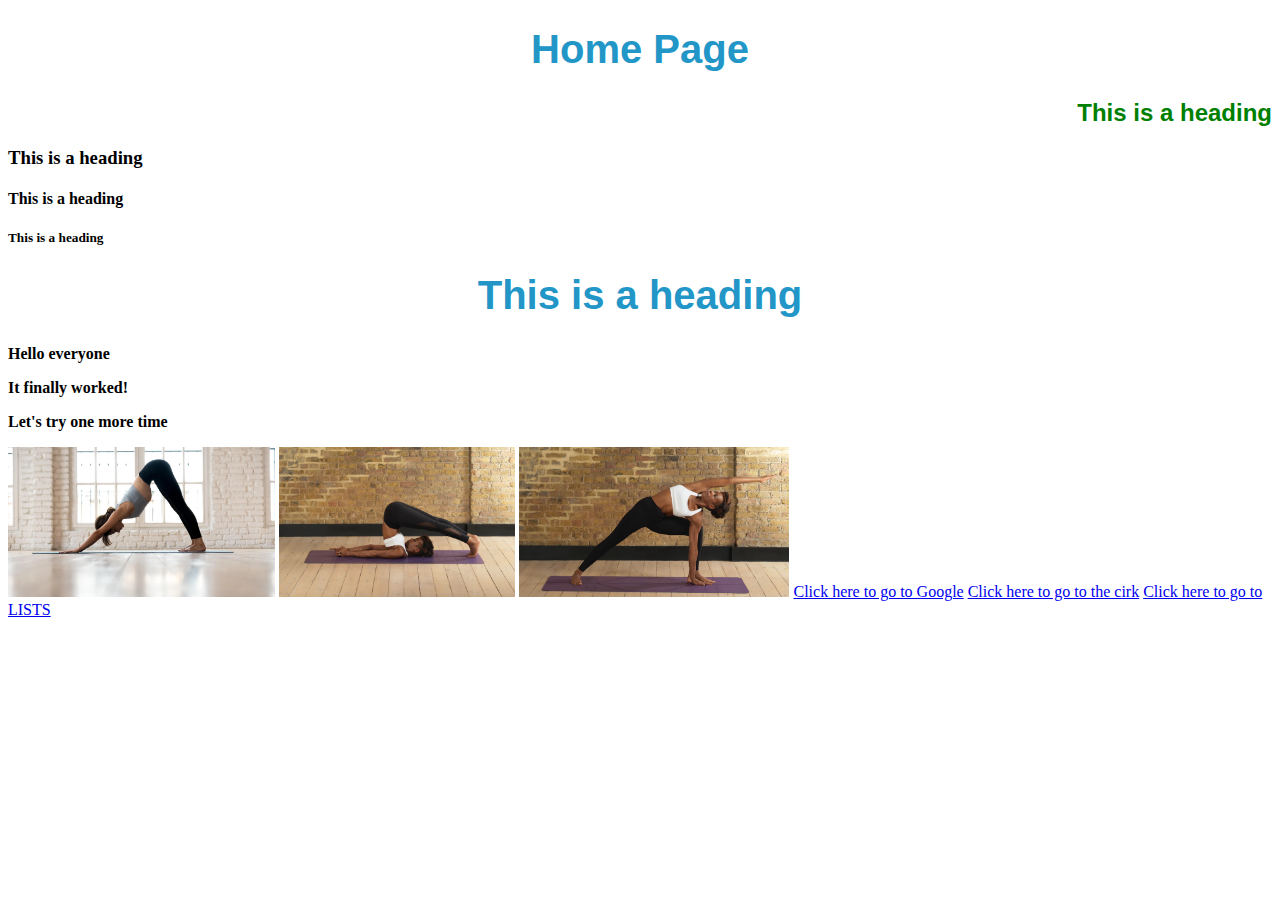
<file: index.html>
<!DOCTYPE html>
<html lang="en">
<head>
    <link rel="stylesheet" href="style.css" >
 <meta charset="UTF-8">
  <title>My Page Title</title>       
    </head>
    <body>
        <h1>Home Page</h1>
        <h2>This is a heading</h2>
        <h3>This is a heading</h3>
        <h4>This is a heading</h4>
        <h5>This is a heading</h5>
        <h1>This is a heading</h1>
        <p>Hello everyone</p>
        <p>It finally worked!</p>
        <p>Let's try one more time</p>
        <img src="images/Downward-dog-png.webp" height="150"/>
        <img src="images/Plow_Pose_-_Halasana_01.webp" height="150" />
        <img src="images/Extended_Side_Angle_-_Parsvakonasana_01.webp" height="150" />
        
        <a href="http://www.google.com">Click here to go to Google</a>
        <a href="https://www.thecirk.co.za/">Click here to go to the cirk</a>
        <a href="file:///Users/ndamu/Documents/Phoenix%20Code/FNB%20APP/lists.html">Click here to go to LISTS</a>
    
    </body>
</html>
</file>
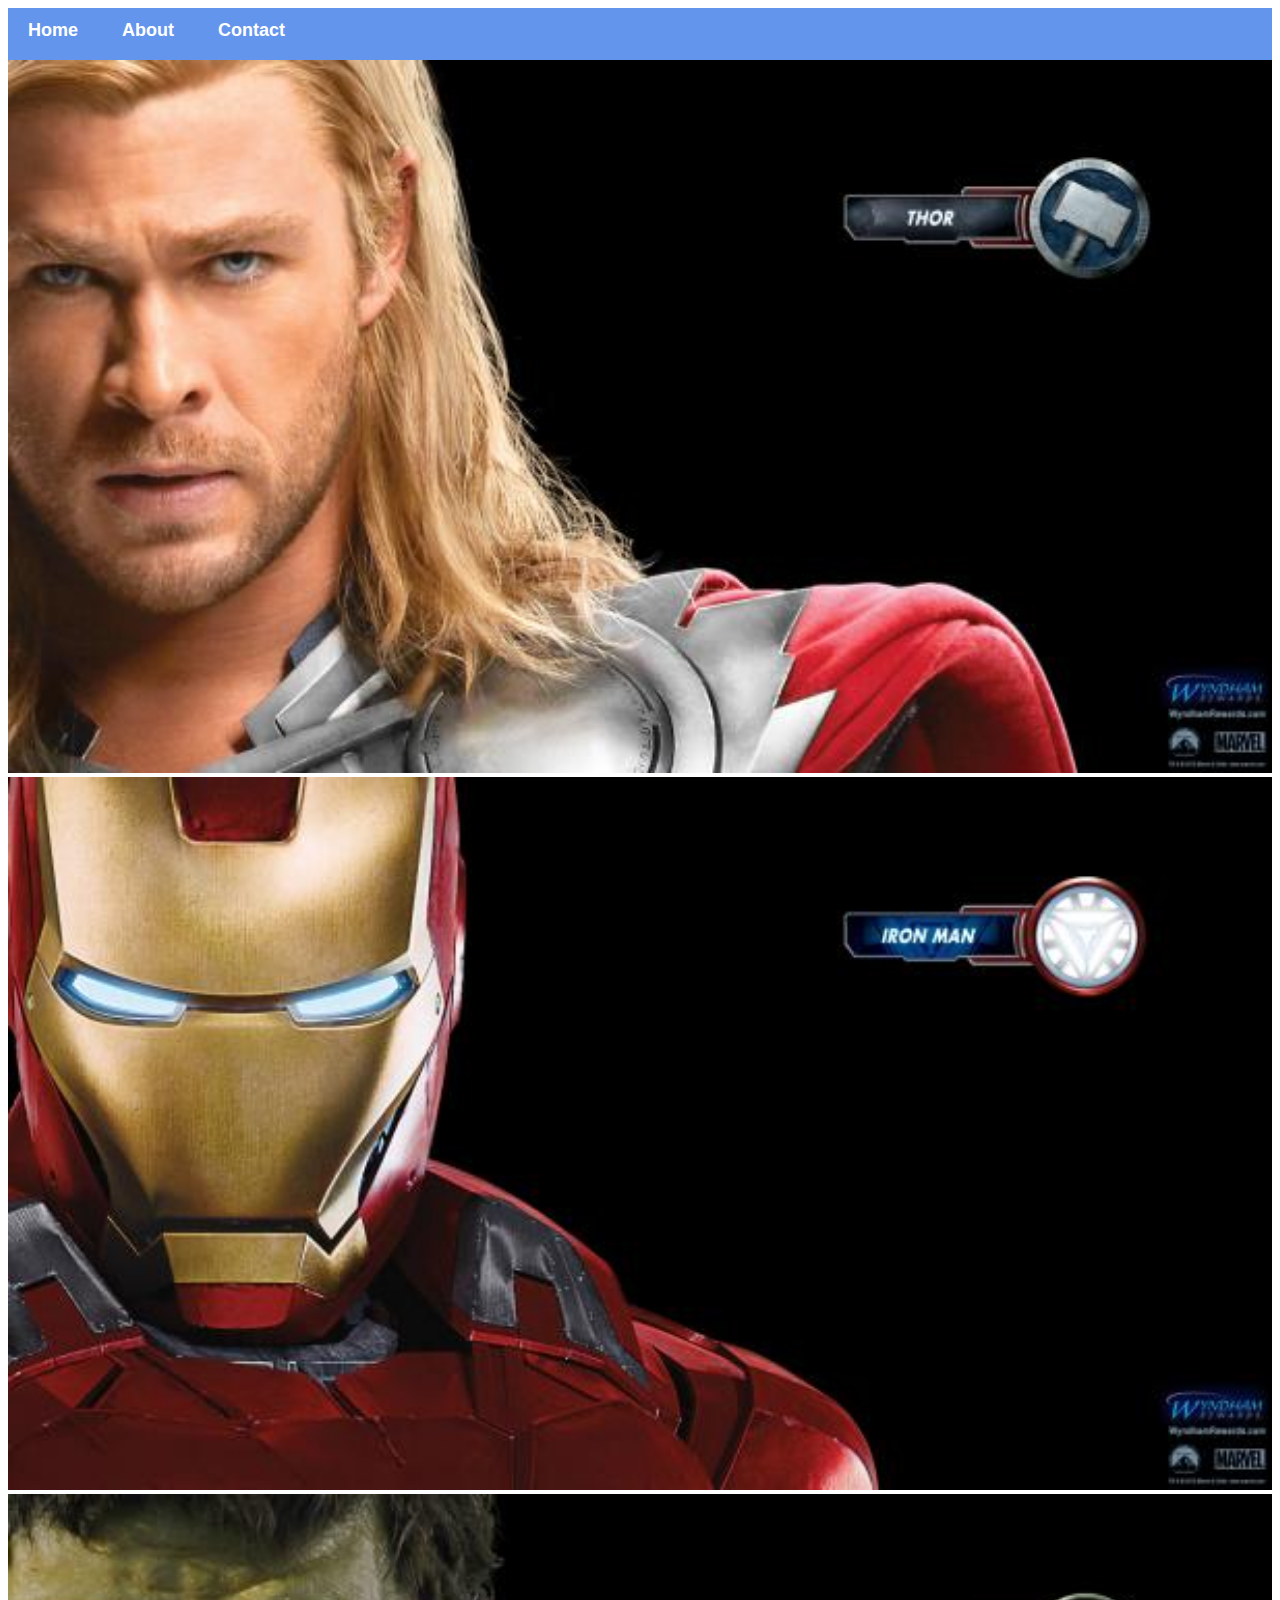
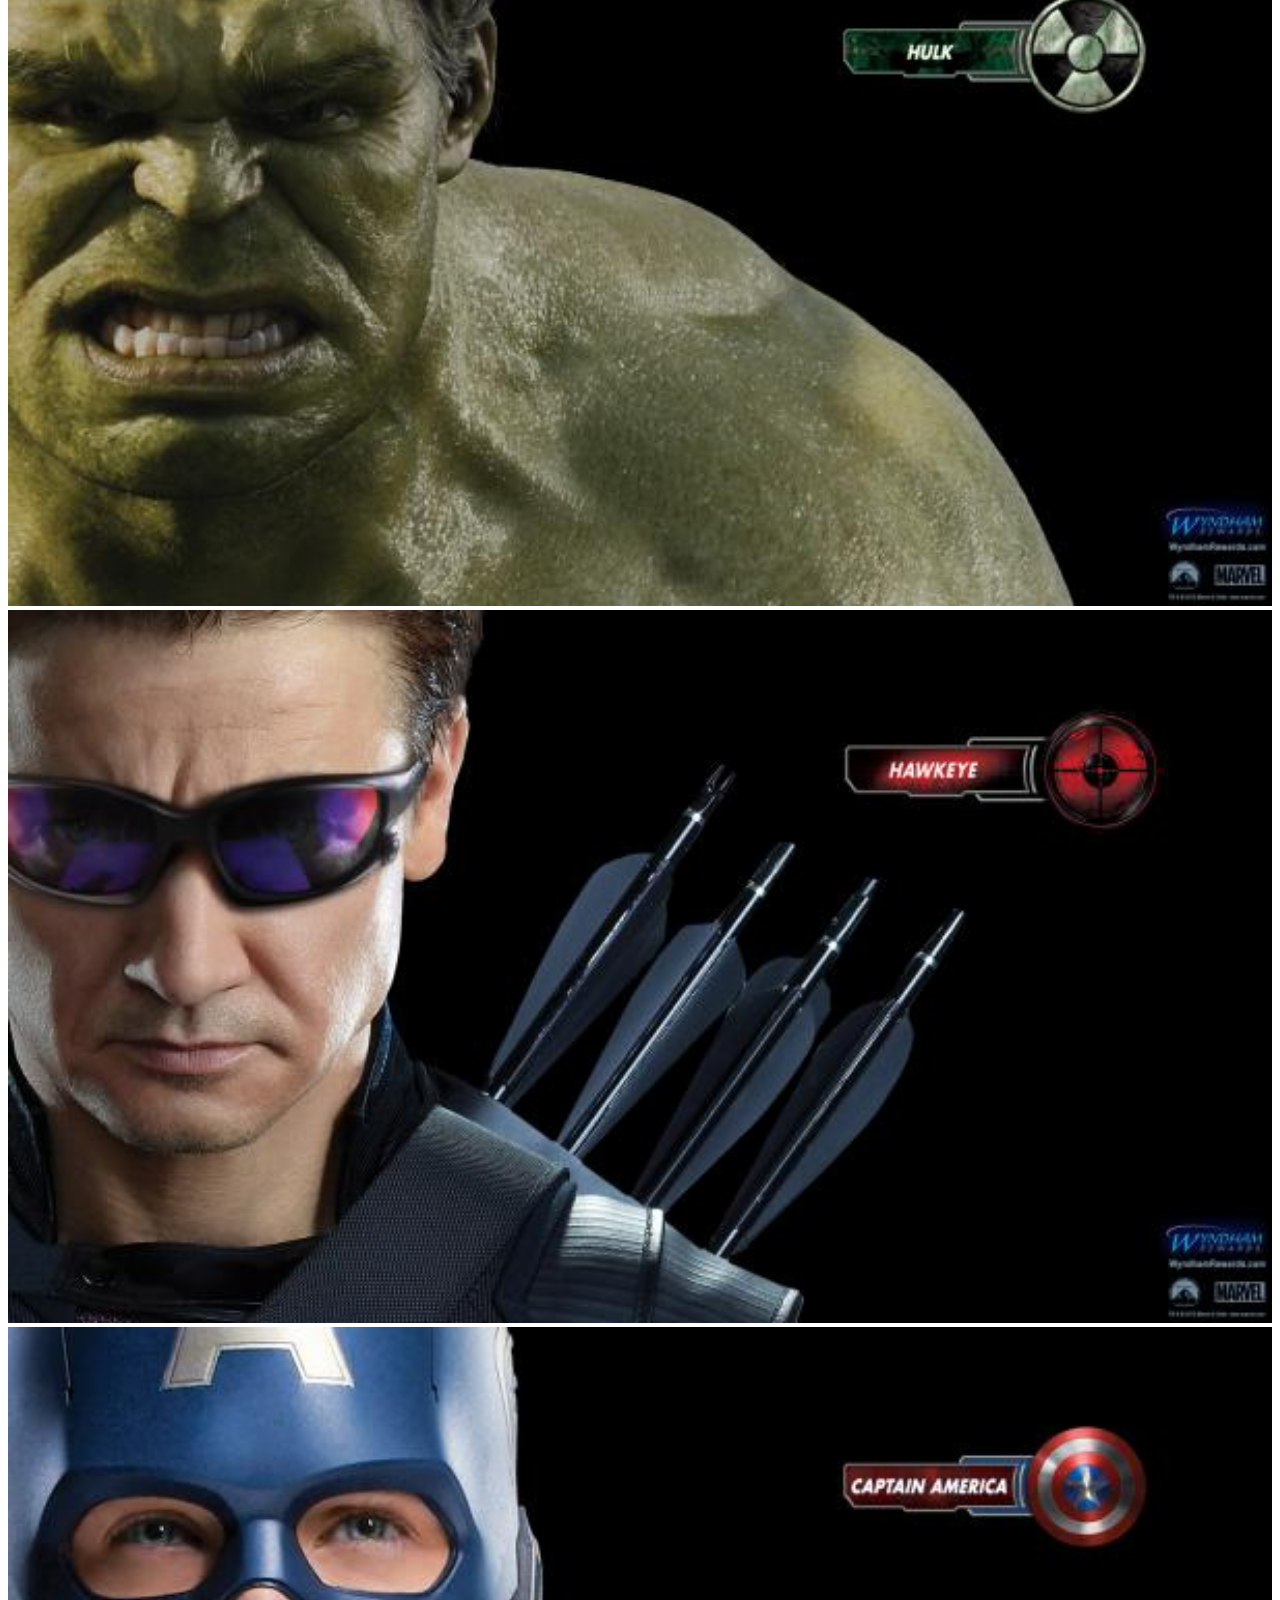
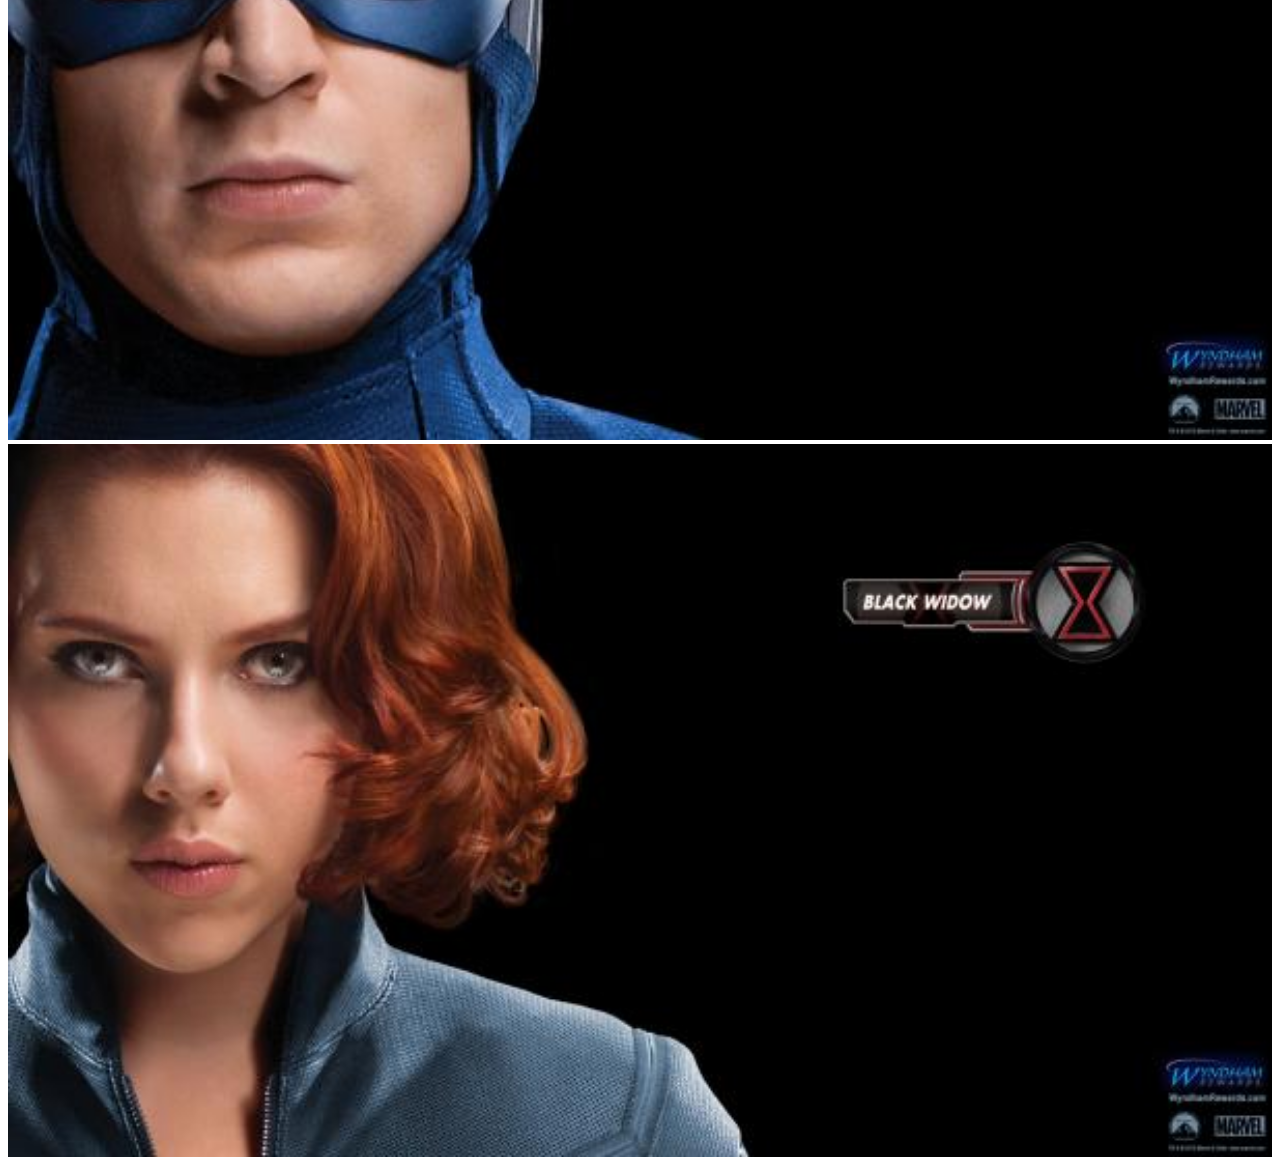
<file: FNB APP WEBSITE 1/index.html>
<!DOCTYPE html>
<html lang="en">
    <head>
            <link rel="stylesheet" href="style.css">
        <meta charset="UTF-8" />
        <title>Title</title>
    </head>
    <body>
        <div id="menu">
            <a href="index.html">Home</a>
            <a href="about.html">About</a>
            <a href="contact.html">Contact</a>
        </div>
        <div class="gallery">
           <a href="avenger-1.html"><img src="images/avengers_01.jpg" /></a> 
            <a href="avenger-2.html"><img src="images/avengers_02.jpg" /></a>
            <a href="avenger-3.html"><img src="images/avengers_03.jpg" /></a>
            <a href="avenger-4.html"><img src="images/avengers_04.jpg" /></a>
            <a href="avenger-5.html"><img src="images/avengers_05.jpg" /></a>
            <a href="avenger-6.html"><img src="images/avengers_06.jpg" /></a>
        </div>
    </body>
</html>
</file>
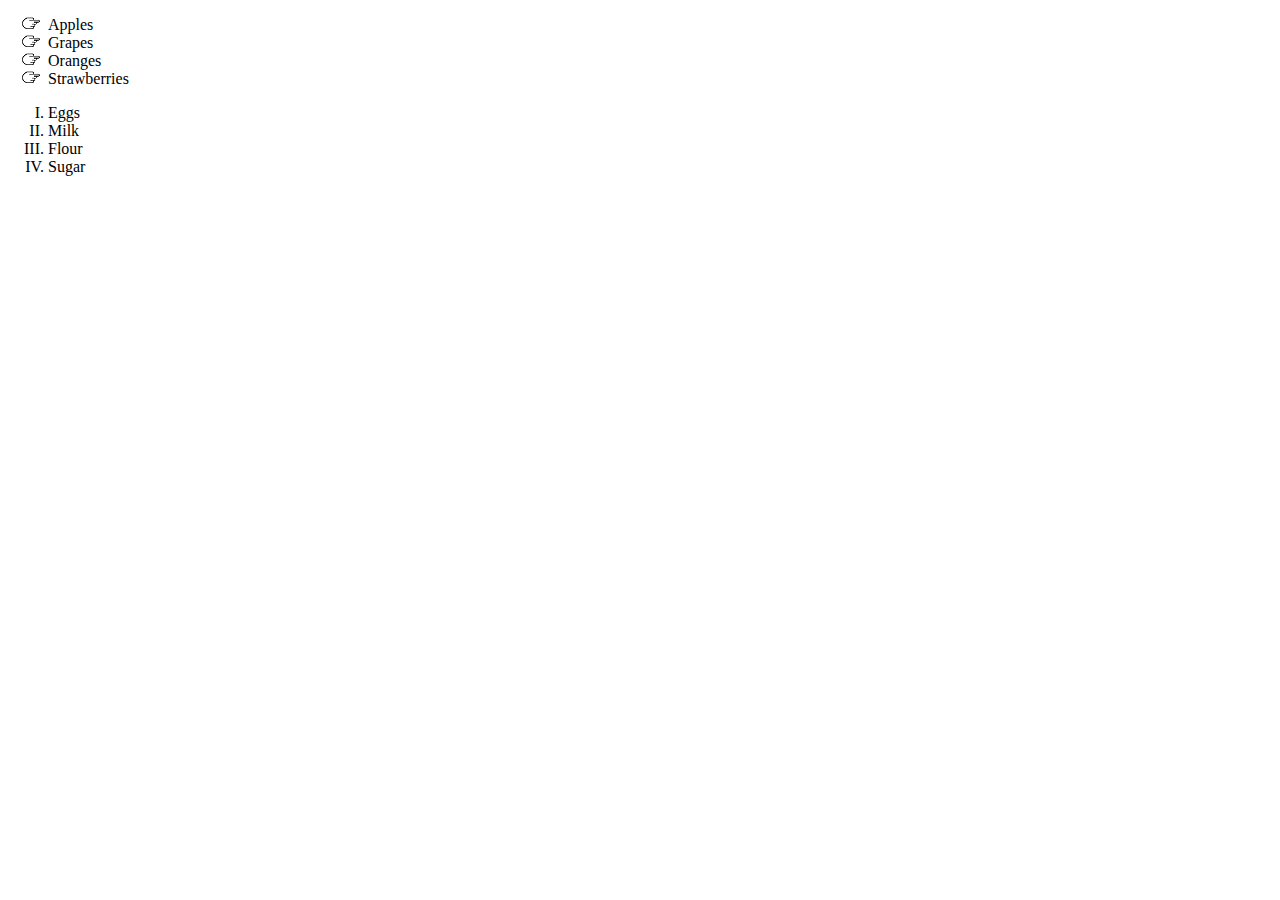
<file: lists.html>
<!DOCTYPE html>
<html lang="en">
<head>
    <link rel="stylesheet" href="style.css">
 <meta charset="UTF-8">
  <title>My Page Title</title>       
    </head>
    <body>
        <ul>
            <li>Apples</li>
            <li>Grapes</li>
            <li>Oranges</li>
            <li>Strawberries</li>
        </ul>
        
        <ol>
            <li>Eggs</li>
            <li>Milk</li>
            <li>Flour</li>
            <li>Sugar</li>
        </ol>
    </body>
</html>
</file>
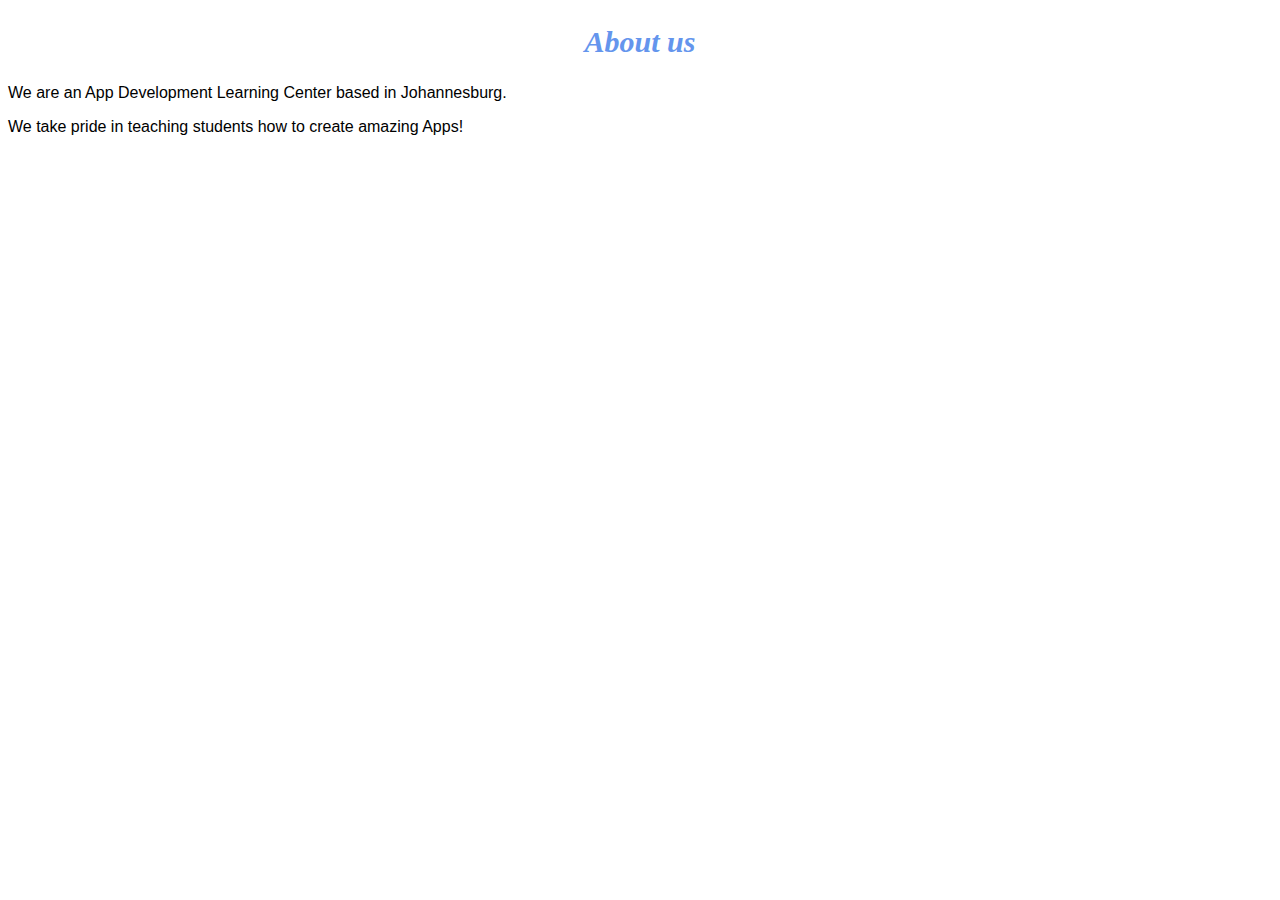
<file: FNB APP WEBSITE 1/about.html>
<!DOCTYPE html>
<html lang="en">
    <head>
        <link rel="stylesheet" href="style.css">
        <meta charset="UTF-8" />
        <title>Title</title>
    </head>
    <body>
        <h2>About us</h2>
        <p>We are an App Development Learning Center based in Johannesburg.</p>
        <p>We take pride in teaching students how to create amazing Apps!</p>
        
    </body>
</html>
</file>
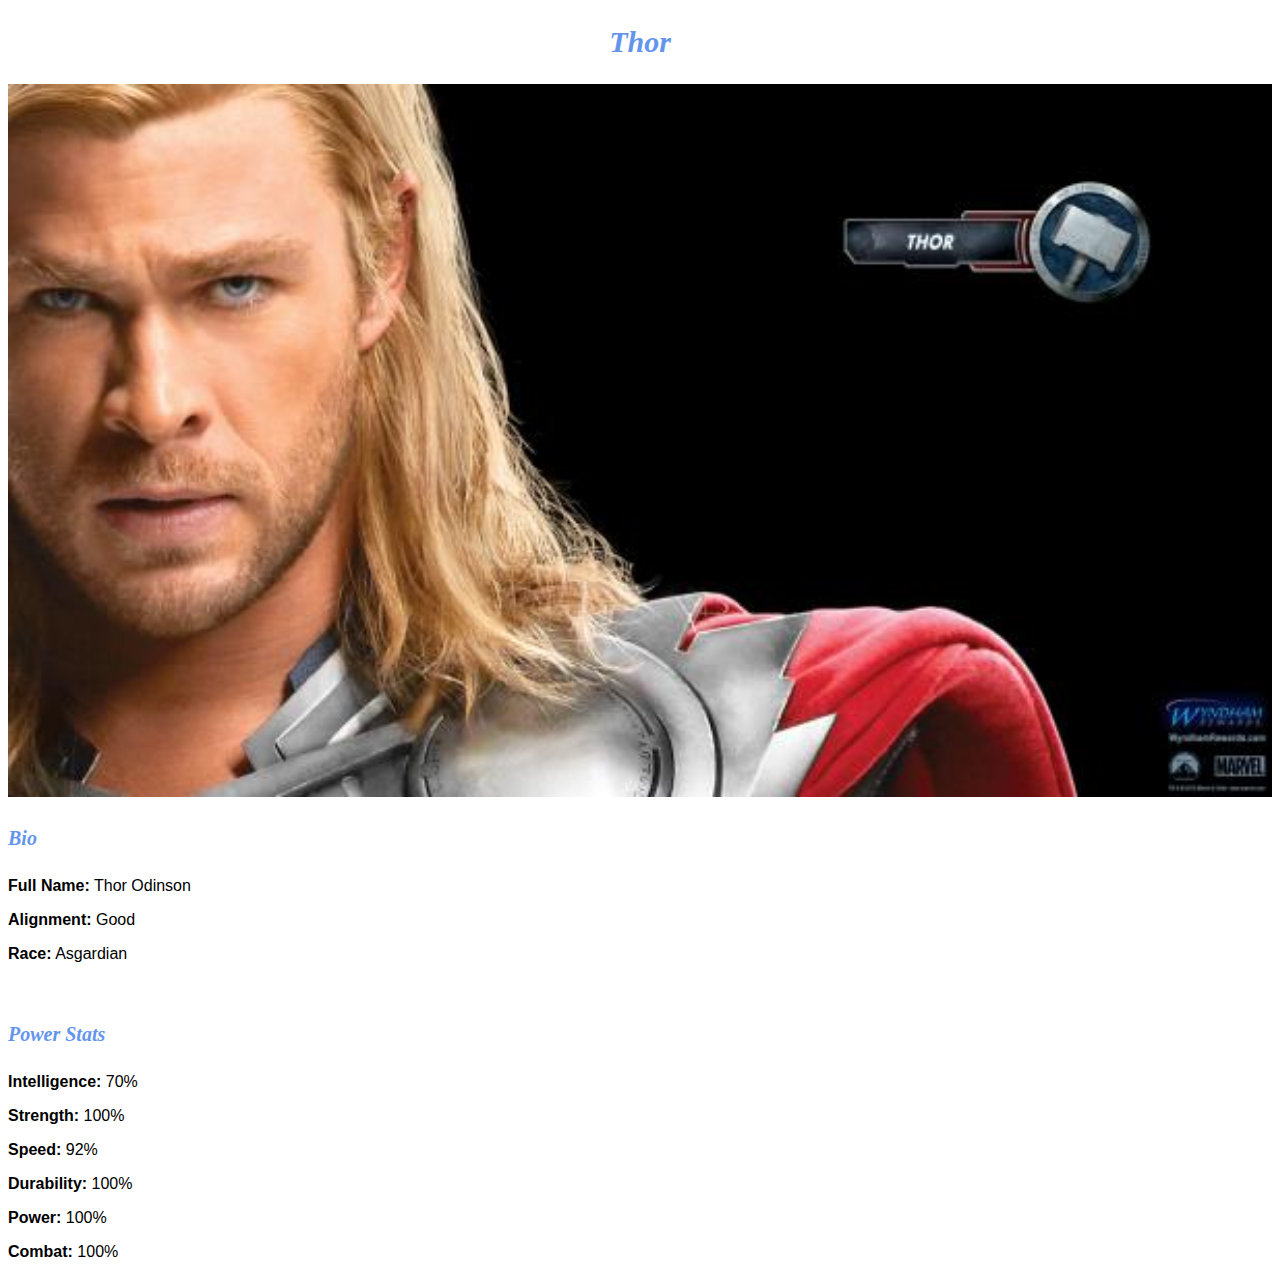
<file: FNB APP WEBSITE 1/avenger-1.html>
<!DOCTYPE html>
<html lang="en">
    <head>
        <link rel="stylesheet" href="style.css">
        <meta charset="UTF-8" />
        <title>Title</title>
    </head>
    <body>
        <h2>Thor</h2>
    <div class="gallery">
            <img src="images/avengers_01.jpg" />
        </div>
        <h4>Bio</h4>
        <p><b>Full Name:</b> Thor Odinson</p>
        <p><b>Alignment:</b> Good
        <p><b>Race:</b> Asgardian</p>
    <br/>
        <h4>Power Stats</h4>
        <p><b>Intelligence:</b> 70%</p>
        <p><b>Strength:</b> 100%</p>
        <p><b>Speed:</b> 92%</p>
        <p><b>Durability:</b> 100%</p>
        <p><b>Power:</b> 100%</p>
        <p><b>Combat:</b> 100%</p>
    </body>
</html>
</file>
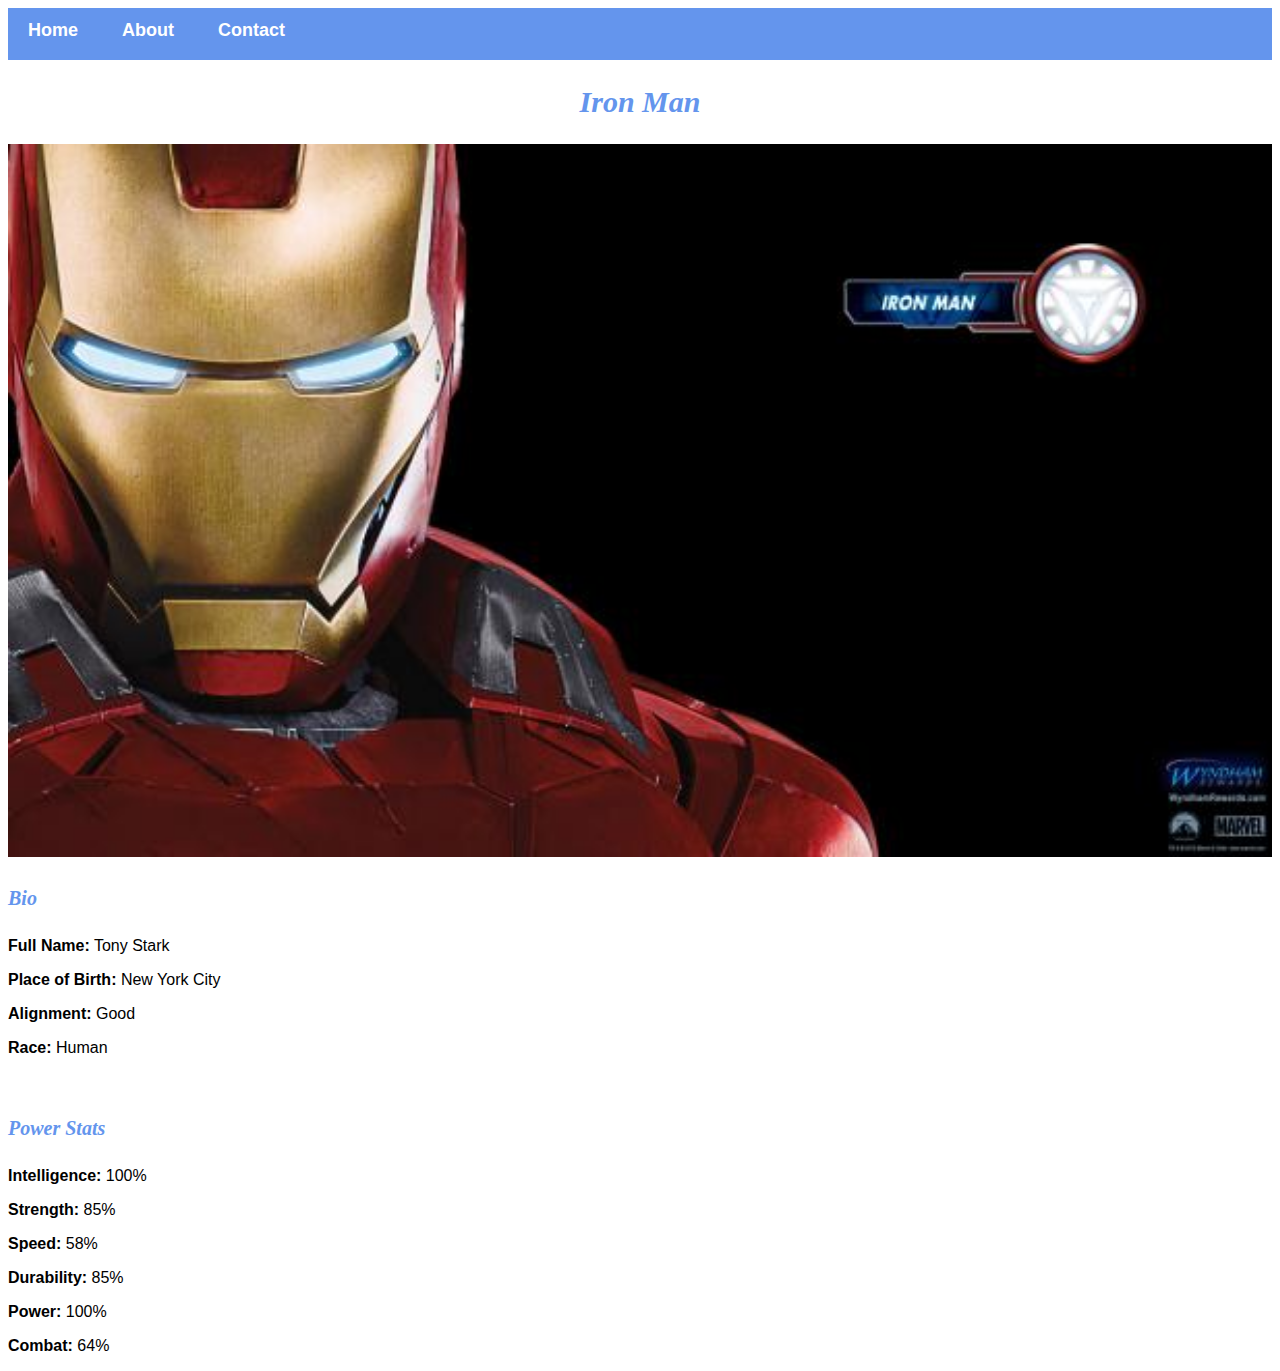
<file: FNB APP WEBSITE 1/avenger-2.html>
<!DOCTYPE html>
<html lang="en">
    <head>
        <link rel="stylesheet" href="style.css">
        <meta charset="UTF-8" />
        <title>Title</title>
    </head>
    <body>
         <div id="menu">
            <a href="index.html">Home</a>
            <a href="about.html">About</a>
            <a href="contact.html">Contact</a>
        </div>
        <h2>Iron Man</h2>
    <div class="gallery">
            <img src="images/avengers_02.jpg" />
        </div>
        <h4>Bio</h4>
        <p><b>Full Name:</b> Tony Stark</p>
        <p><b>Place of Birth:</b> New York City</p>
        <p><b>Alignment:</b> Good
        <p><b>Race:</b> Human</p>
    <br/>
        <h4>Power Stats</h4>
        <p><b>Intelligence:</b> 100%</p>
        <p><b>Strength:</b> 85%</p>
        <p><b>Speed:</b> 58%</p>
        <p><b>Durability:</b> 85%</p>
        <p><b>Power:</b> 100%</p>
        <p><b>Combat:</b> 64%</p>
    </body>
</html>
</file>
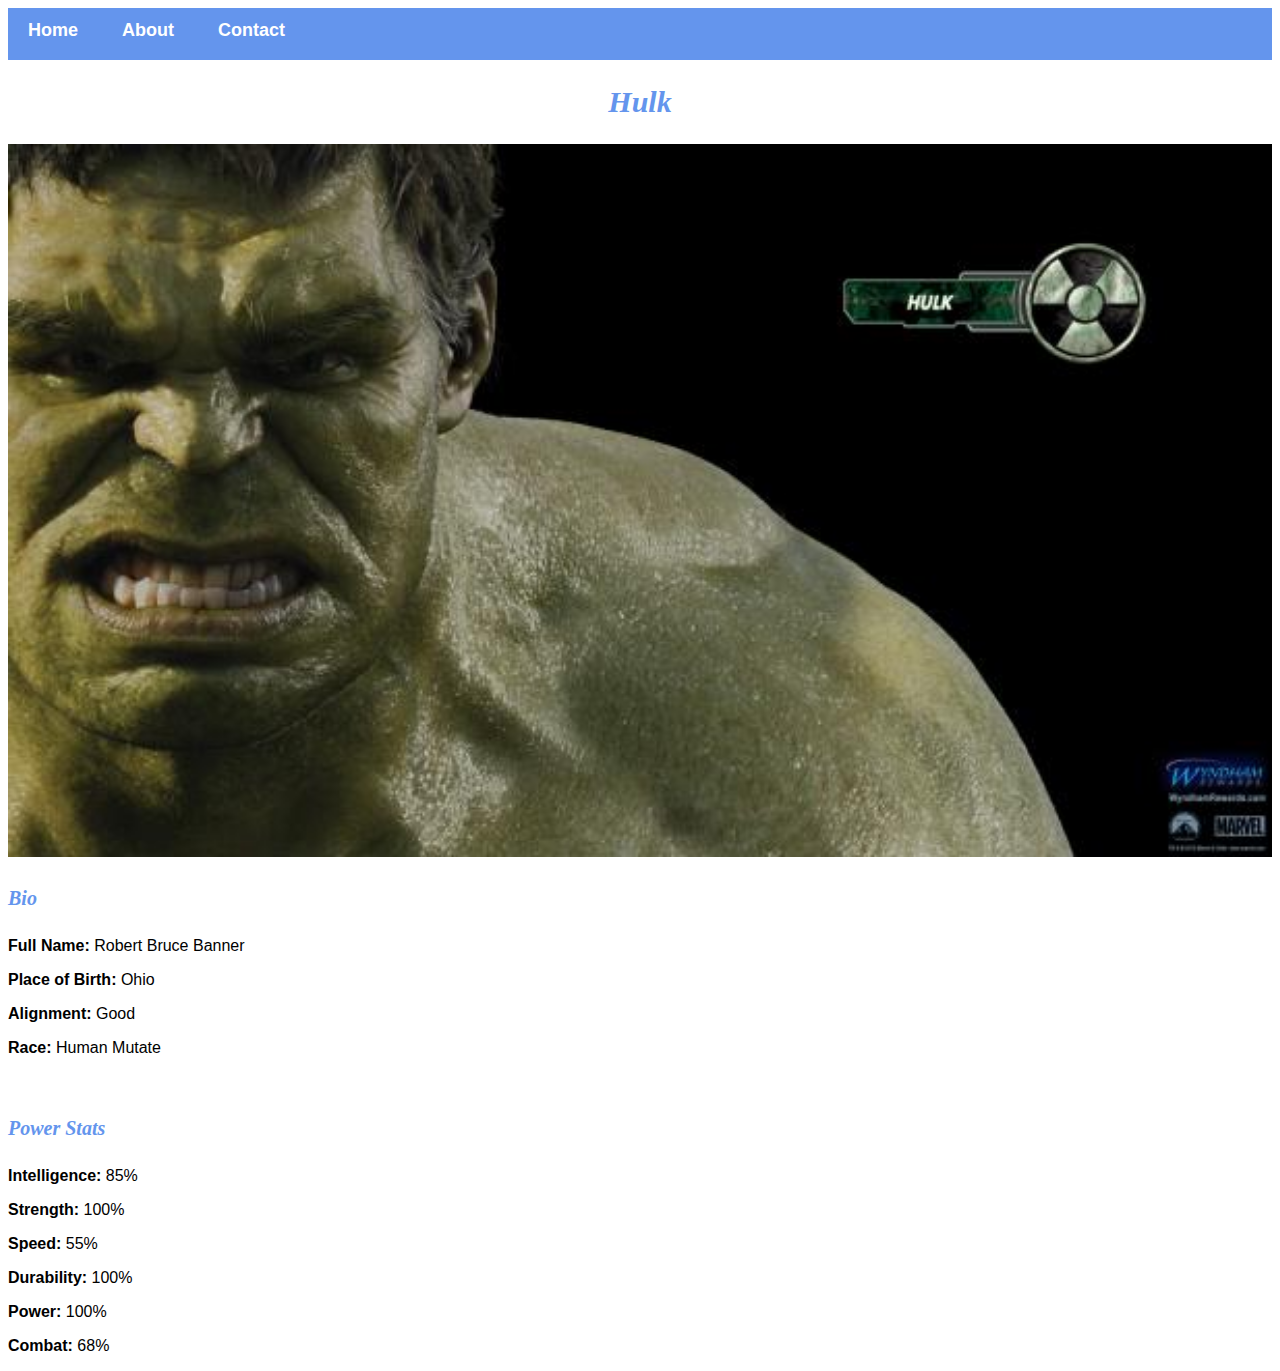
<file: FNB APP WEBSITE 1/avenger-3.html>
<!DOCTYPE html>
<html lang="en">
    <head>
        <link rel="stylesheet" href="style.css">
        <meta charset="UTF-8" />
        <title>Title</title>
    </head>
    <body>
         <div id="menu">
            <a href="index.html">Home</a>
            <a href="about.html">About</a>
            <a href="contact.html">Contact</a>
        </div>
        <h2>Hulk</h2>
    <div class="gallery">
            <img src="images/avengers_03.jpg" />
        </div>
        <h4>Bio</h4>
        <p><b>Full Name:</b> Robert Bruce Banner</p>
        <p><b>Place of Birth:</b> Ohio</p>
        <p><b>Alignment:</b> Good
        <p><b>Race:</b> Human Mutate</p>
    <br/>
        <h4>Power Stats</h4>
        <p><b>Intelligence:</b> 85%</p>
        <p><b>Strength:</b> 100%</p>
        <p><b>Speed:</b> 55%</p>
        <p><b>Durability:</b> 100%</p>
        <p><b>Power:</b> 100%</p>
        <p><b>Combat:</b> 68%</p>
    </body>
</html>
</file>
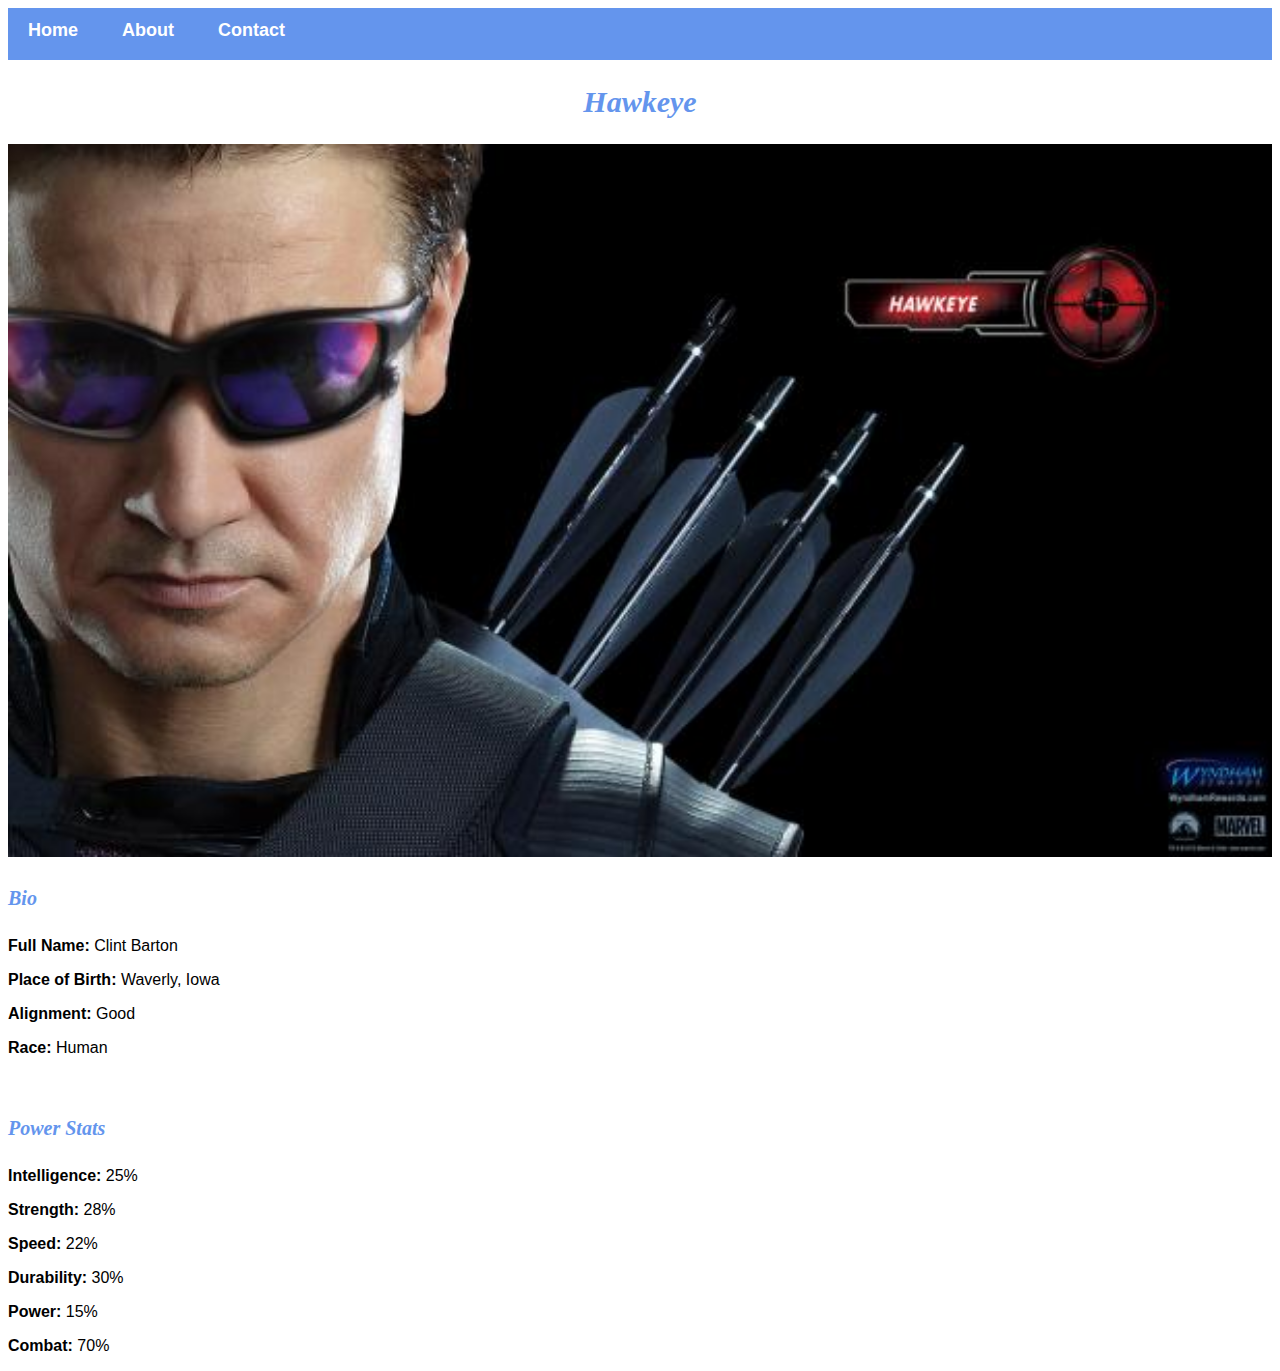
<file: FNB APP WEBSITE 1/avenger-4.html>
<!DOCTYPE html>
<html lang="en">
    <head>
        <link rel="stylesheet" href="style.css">
        <meta charset="UTF-8" />
        <title>Title</title>
    </head>
    <body>
         <div id="menu">
            <a href="index.html">Home</a>
            <a href="about.html">About</a>
            <a href="contact.html">Contact</a>
        </div>
        <h2>Hawkeye</h2>
    <div class="gallery">
            <img src="images/avengers_04.jpg" />
        </div>
        <h4>Bio</h4>
        <p><b>Full Name:</b> Clint Barton</p>
        <p><b>Place of Birth:</b> Waverly, Iowa</p>
        <p><b>Alignment:</b> Good
        <p><b>Race:</b> Human</p>
    <br/>
        <h4>Power Stats</h4>
        <p><b>Intelligence:</b> 25%</p>
        <p><b>Strength:</b> 28%</p>
        <p><b>Speed:</b> 22%</p>
        <p><b>Durability:</b> 30%</p>
        <p><b>Power:</b> 15%</p>
        <p><b>Combat:</b> 70%</p>
    </body>
</html>
</file>
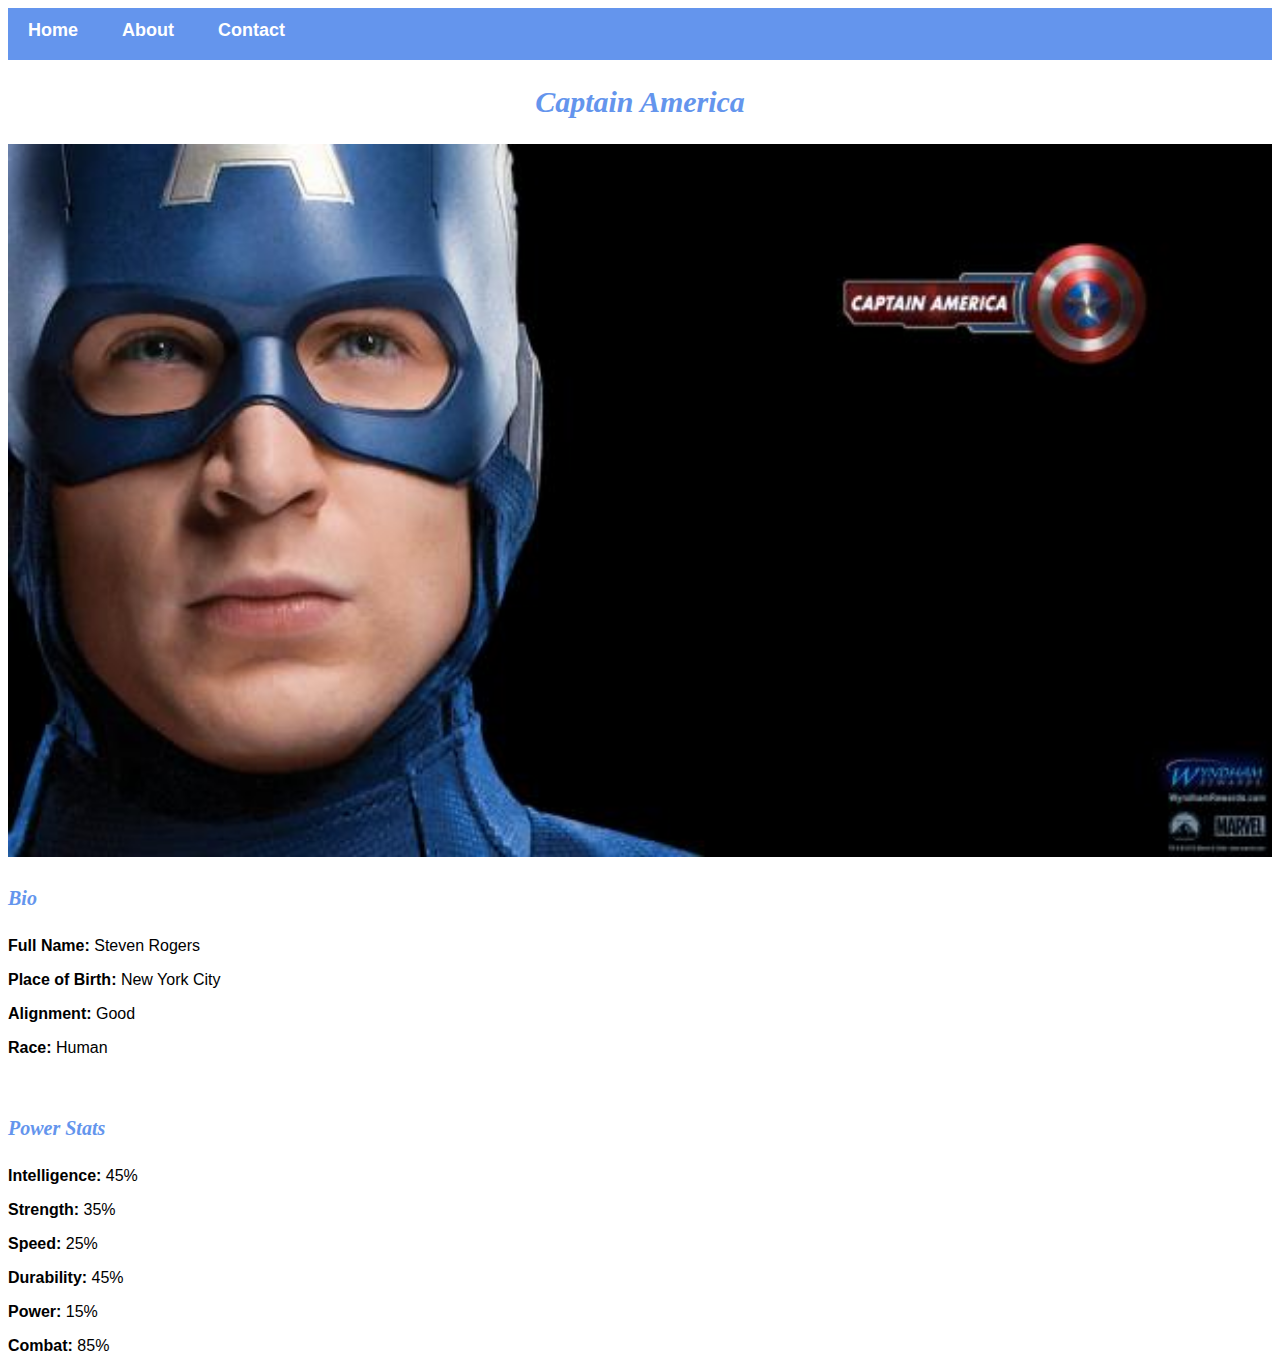
<file: FNB APP WEBSITE 1/avenger-5.html>
<!DOCTYPE html>
<html lang="en">
    <head>
        <link rel="stylesheet" href="style.css">
        <meta charset="UTF-8" />
        <title>Title</title>
    </head>
    <body>
         <div id="menu">
            <a href="index.html">Home</a>
            <a href="about.html">About</a>
            <a href="contact.html">Contact</a>
        </div>
        <h2>Captain America</h2>
    <div class="gallery">
            <img src="images/avengers_05.jpg" />
        </div>
        <h4>Bio</h4>
        <p><b>Full Name:</b> Steven Rogers</p>
        <p><b>Place of Birth:</b> New York City</p>
        <p><b>Alignment:</b> Good
        <p><b>Race:</b> Human</p>
    <br/>
        <h4>Power Stats</h4>
        <p><b>Intelligence:</b> 45%</p>
        <p><b>Strength:</b> 35%</p>
        <p><b>Speed:</b> 25%</p>
        <p><b>Durability:</b> 45%</p>
        <p><b>Power:</b> 15%</p>
        <p><b>Combat:</b> 85%</p>
    </body>
</html>
</file>
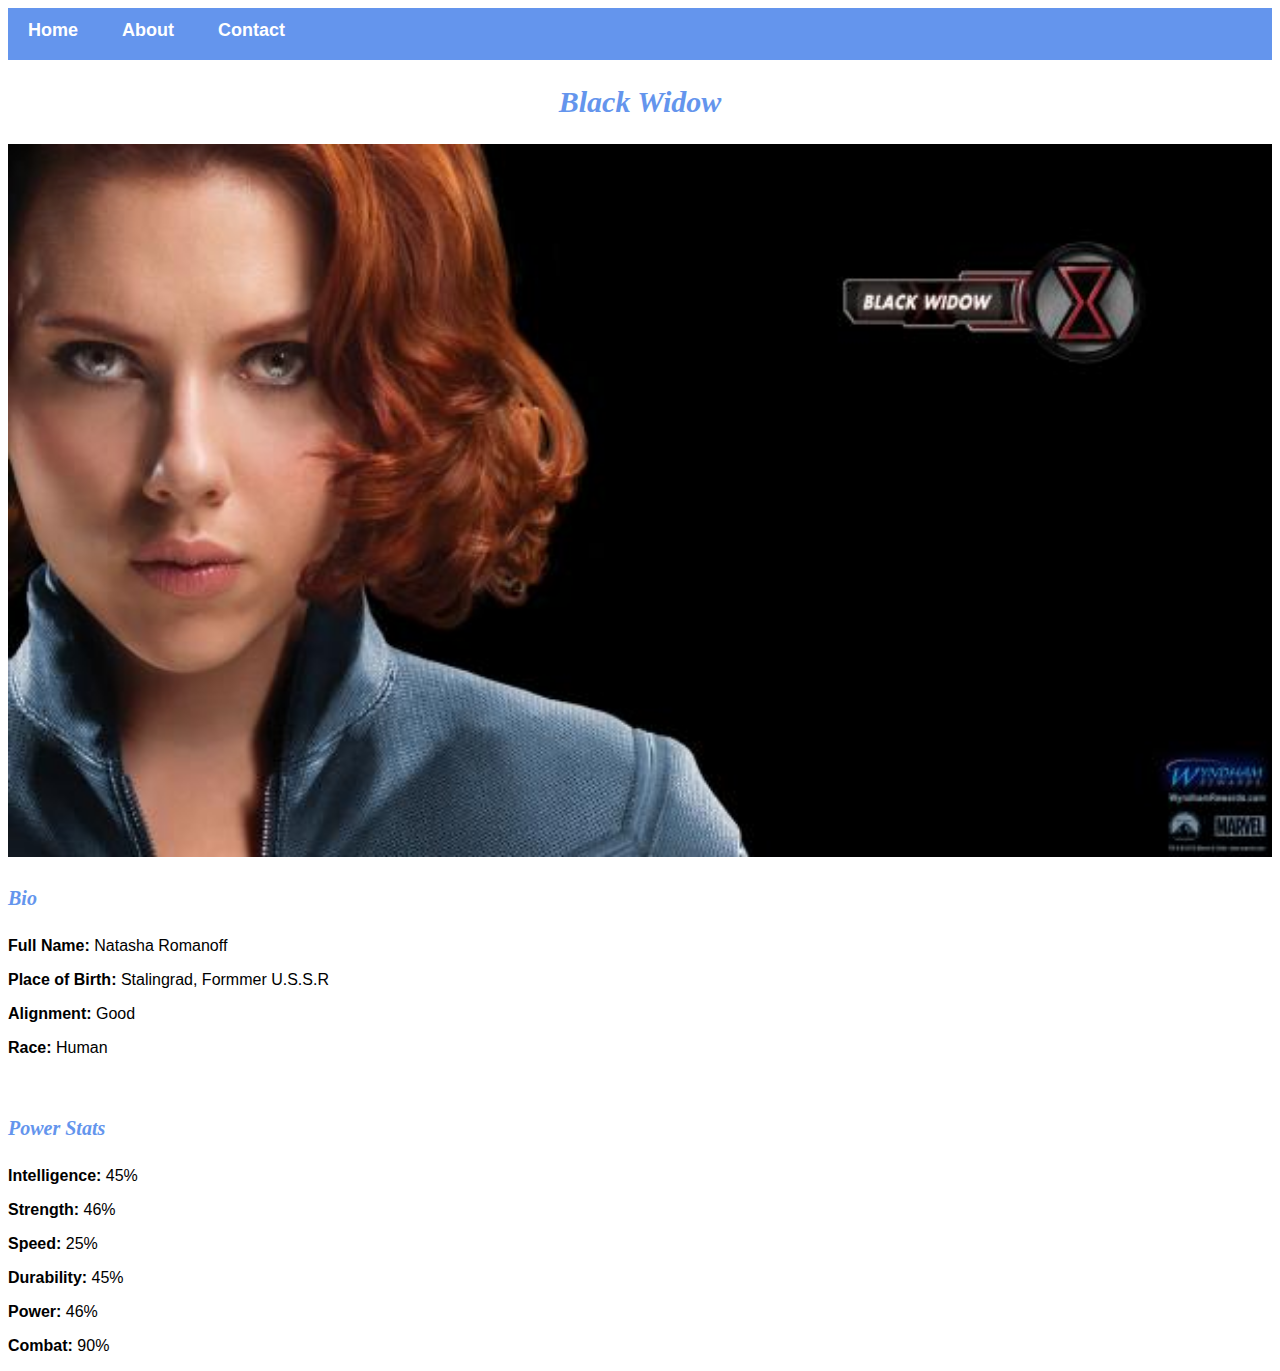
<file: FNB APP WEBSITE 1/avenger-6.html>
<!DOCTYPE html>
<html lang="en">
    <head>
        <link rel="stylesheet" href="style.css">
        <meta charset="UTF-8" />
        <title>Title</title>
    </head>
    <body>
         <div id="menu">
            <a href="index.html">Home</a>
            <a href="about.html">About</a>
            <a href="contact.html">Contact</a>
        </div>
        <h2>Black Widow</h2>
    <div class="gallery">
            <img src="images/avengers_06.jpg" />
        </div>
        <h4>Bio</h4>
        <p><b>Full Name:</b> Natasha Romanoff</p>
        <p><b>Place of Birth:</b> Stalingrad, Formmer U.S.S.R</p>
        <p><b>Alignment:</b> Good
        <p><b>Race:</b> Human</p>
    <br/>
        <h4>Power Stats</h4>
        <p><b>Intelligence:</b> 45%</p>
        <p><b>Strength:</b> 46%</p>
        <p><b>Speed:</b> 25%</p>
        <p><b>Durability:</b> 45%</p>
        <p><b>Power:</b> 46%</p>
        <p><b>Combat:</b> 90%</p>
    </body>
</html>
</file>
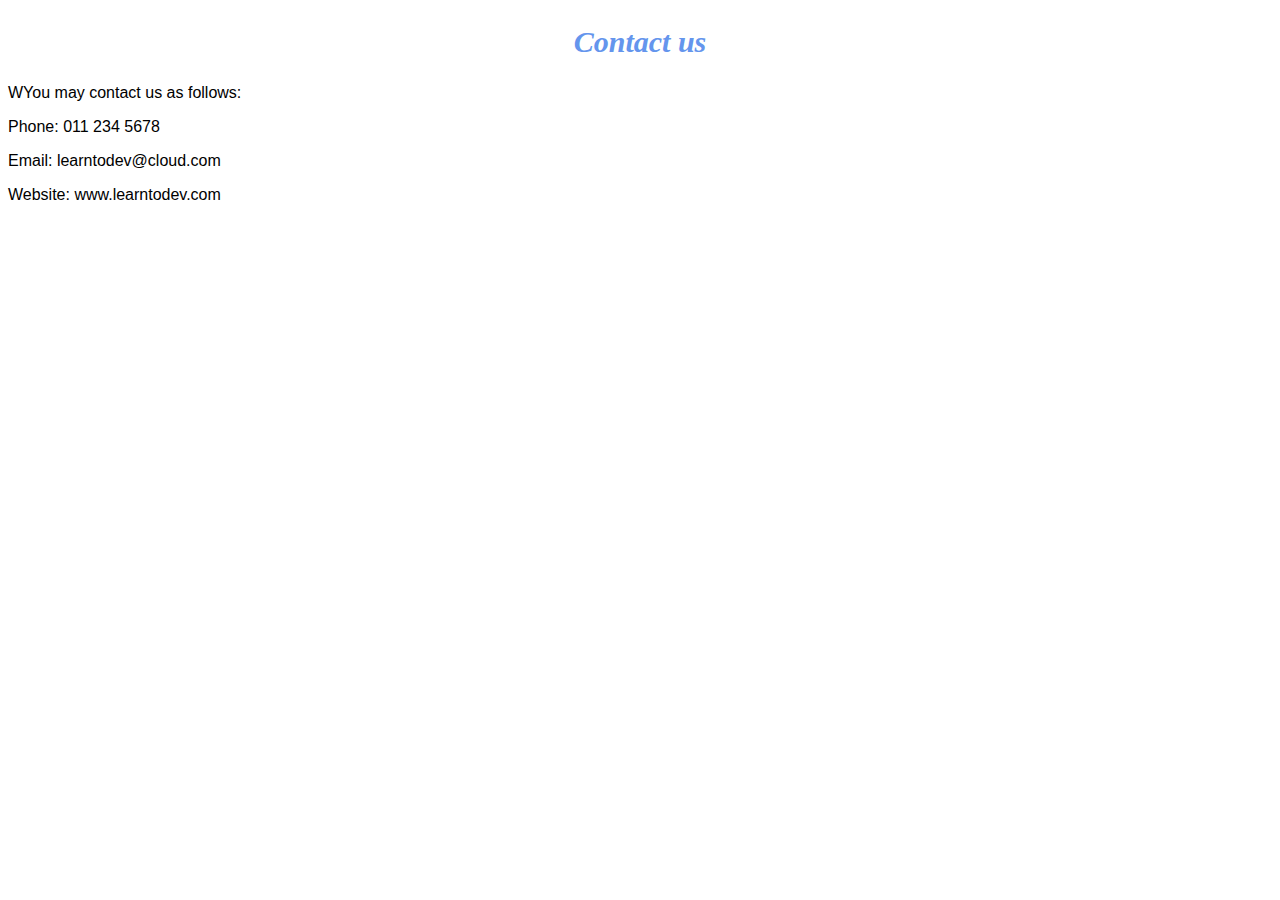
<file: FNB APP WEBSITE 1/contact.html>
<!DOCTYPE html>
<html lang="en">
    <head>
        <link rel="stylesheet" href="style.css">
        <meta charset="UTF-8" />
        <title>Title</title>
    </head>
    <body>
        <h2>Contact us</h2>
        <p>WYou may contact us as follows:</p>
        <p>Phone: 011 234 5678</p>
        <p>Email: learntodev@cloud.com</p>
        <p>Website: www.learntodev.com</p>
        
    </body>
</html>
</file>
<file: style.css>
h1{
    color: #2296C7; 
    font-size: 40px;
    font-family: Helvetica, sans-serif;
    text-align: center;
}

h2{
    color: green; 
    font-family: Helvetica, sans-serif;
    text-align: right;
}

h3{
    font-family: Comic Sans, Comic Sans MS, cursive;    
}

p{
    font-weight: 800;
 
}

table{
    font-family: Helvetica, sans-serif;
    border-collapse: collapse;
    border-width: 1px;
    border-style: solid;
    border-color: #2695A6;
}



th{
    font-weight: 800;
    background-color: #2695A6;
    color: #ffffff;
}

tr.alt td{
    background-color: #9AEFFC;
}

ul{
    list-style-image: url('images/pointer-icon.png');
}

ol{
    list-style-type: upper-roman;
}

#menu-bar a{
    font-family: Helvetica, sans-serif;
    text-decoration: none;
    background-color: aquamarine;
    padding: 5px;
}

#menu-bar a:hover{
    background-color:aqua;
    color: #ffffff;
    
}
</file>
<file: FNB APP WEBSITE 1/style.css>
.gallery img{
    width: 100%;
}

h2{
    font-family: Impact, fantasy;
    text-align: center;
    font-size: 30px;
    color: cornflowerblue;
    font-style: italic;
}

h4{
  font-family: Impact, fantasy;
    font-size: 20px;
    font-style: italic;
    color: cornflowerblue;  
}

p{
    font-family: Arial, Helvetica, sans-serif;
}

#menu{
    width: 100%;
    height: 40px;
    background-color: cornflowerblue;
    padding-top: 12px;
}

#menu a{
    color: white;
    font-family: Helvetica, sans-serif;
    font-size: 18px;
    text-decoration: none;
    font-weight: 800;
    
    padding-left: 20px;
    padding-right: 20px;
}
#menu a:hover{
    color: #5077bd;
}
</file>
